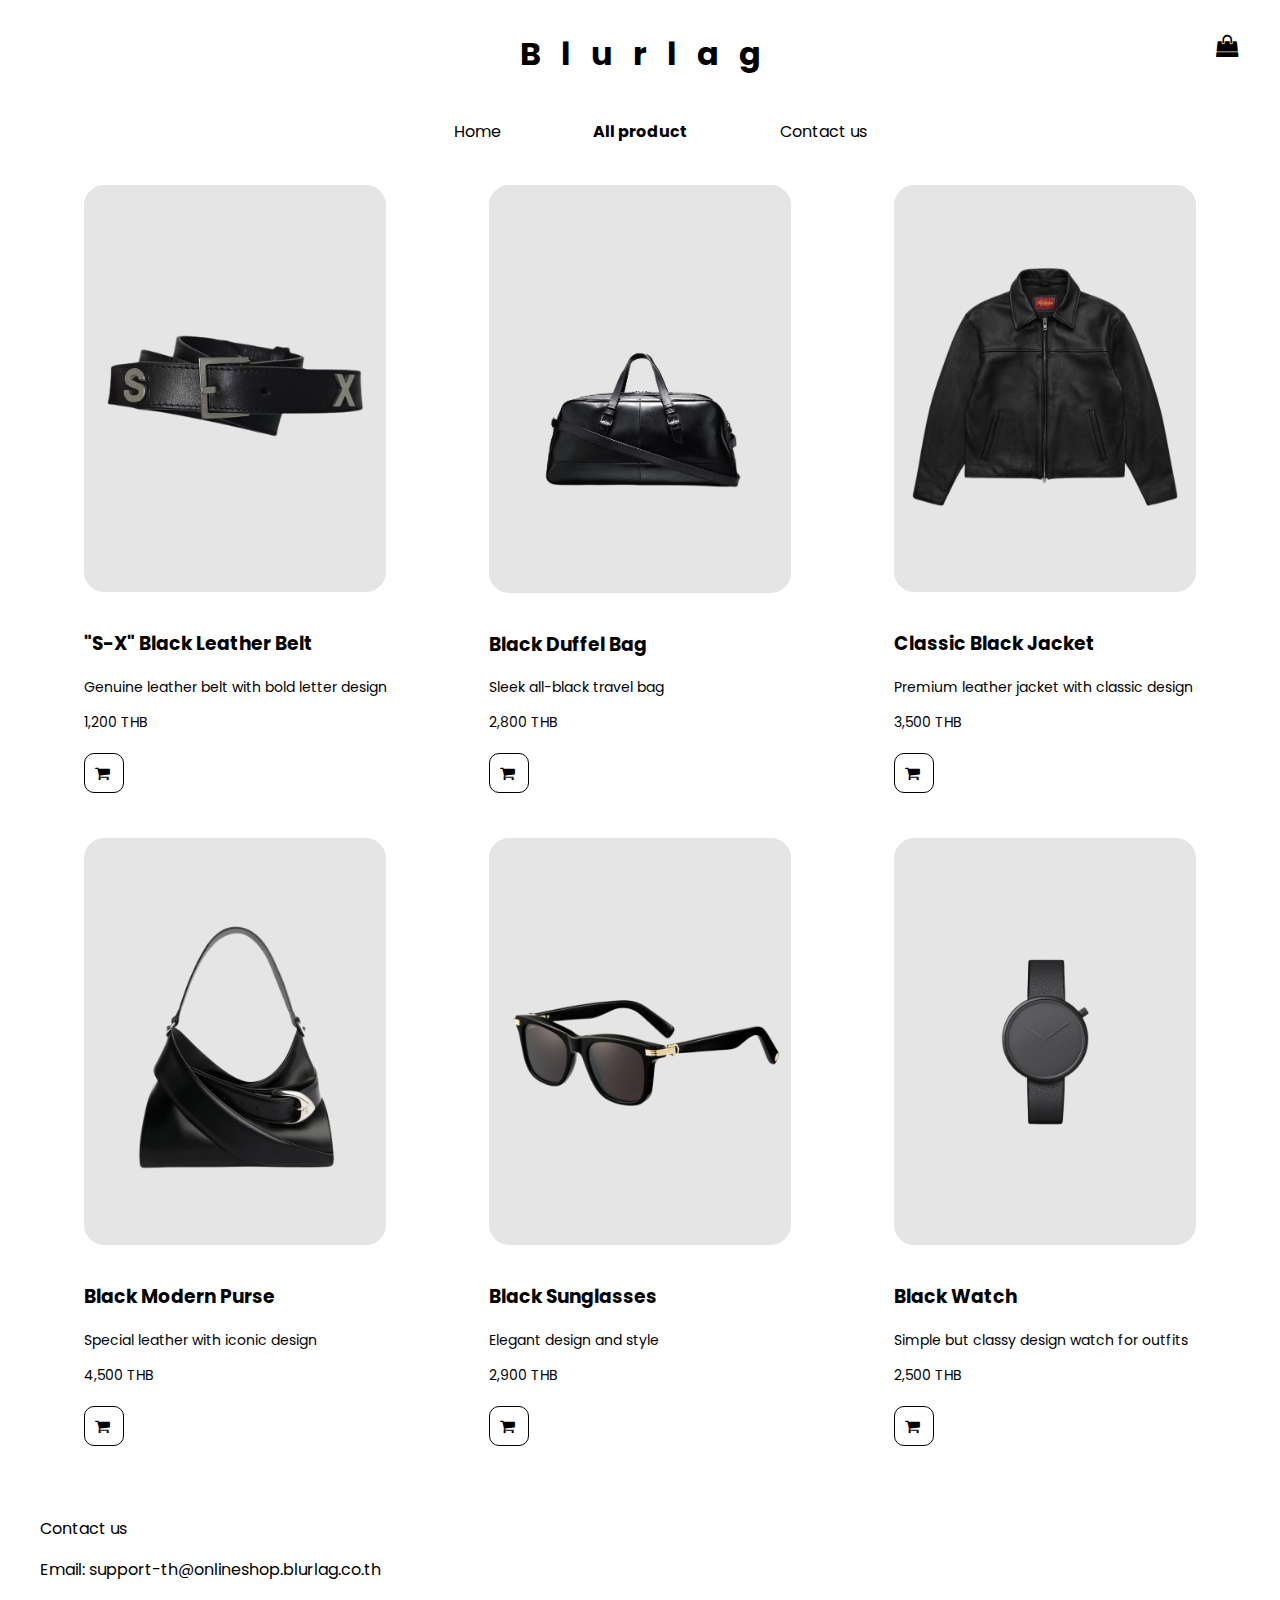
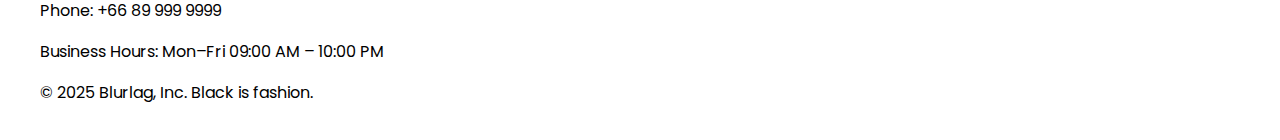
<file: my1stcategory.html>
<!DOCTYPE html>
<html lang="en">

<head>
    <meta charset="UTF-8">
    <meta name="viewport" content="width=device-width, initial-scale=1.0">
    <title>My Shop</title>
    <link rel="stylesheet" href="1ststyle.css">
    <style>
        @import url('https://fonts.googleapis.com/css2?family=Poppins:wght@400;600&display=swap');
    </style>
    <link rel="stylesheet" href="https://cdnjs.cloudflare.com/ajax/libs/font-awesome/4.7.0/css/font-awesome.min.css">
</head>

<body>

        <h1>Blurlag <i class="fa fa-shopping-bag"></i></h1>

    <div id="Menu">
        <ul>
            <li><button class="Click" onclick="location.href='index.html'">Home</button></li>
            <li><button class="Click" onclick="location.href='my1stcategory.html'"><b>All product</b></button></li>
            <li><button class="Click" onclick="location.href='my2ndcategory.html'">Contact us</button></li>
        </ul>
    </div>

    <div id="Product">
        
        <div class="Product">
            <img id="belt" src="resources/belt.png" alt="belt">
            <h3>"S-X" Black Leather Belt</h3>
            <p class="Details">Genuine leather belt with bold letter design</p>
            <p class="Price">1,200 THB</p>
            <div class="Add">
                <button class="fa fa-shopping-cart"> <b>Add to cart</b></button>
            </div>
        </div>
        
        <div class="Product">
            <img id="bag" src="resources/bag.png" alt="bag">
            <h3>Black Duffel Bag</h3>
            <p class="Details">Sleek all-black travel bag</p>
            <p class="Price">2,800 THB</p>
            <div class="Add">
                <button class="fa fa-shopping-cart"> <b>Add to cart</b></button>
            </div>
        </div>

        <div class="Product">
            <img id="jacket" src="resources/jacket.png" alt="jacket">
            <h3>Classic Black Jacket</h3>
            <p class="Details">Premium leather jacket with classic design</p>
            <p class="Price">3,500 THB</p>
            <div class="Add">
                <button class="fa fa-shopping-cart"> <b>Add to cart</b></button>
            </div>
        </div>

        <div class="Product">
            <img id="purse" src="resources/purse.png" alt="purse">
            <h3>Black Modern Purse</h3>
            <p class="Details">Special leather with iconic design</p>
            <p class="Price">4,500 THB</p>
            <div class="Add">
                <button class="fa fa-shopping-cart"> <b>Add to cart</b></button>
            </div>
        </div>

        <div class="Product">
            <img id="sunglasses" src="resources/sunglasses.png" alt="sunglasses">
            <h3>Black Sunglasses</h3>
            <p class="Details">Elegant design and style</p>
            <p class="Price">2,900 THB</p>
            <div class="Add">
                <button class="fa fa-shopping-cart"> <b>Add to cart</b></button>
            </div>
        </div>

        <div class="Product">
            <img id="watch" src="resources/watch.png" alt="watch">
            <h3>Black Watch</h3>
            <p class="Details">Simple but classy design watch for outfits</p>
            <p class="Price">2,500 THB</p>
            <div class="Add">
                <button class="fa fa-shopping-cart"> <b>Add to cart</b></button>
            </div>
        </div>

    </div>

    <div id="Footer">
        <p>Contact us</p>
        <p>Email: support-th@onlineshop.blurlag.co.th</p>
        <p>Phone: +66 89 999 9999</p>
        <p>Business Hours: Mon–Fri 09:00 AM – 10:00 PM</p>
        <p>© 2025 Blurlag, Inc. Black is fashion.</p>
    </div>

</body>

</html>
</file>
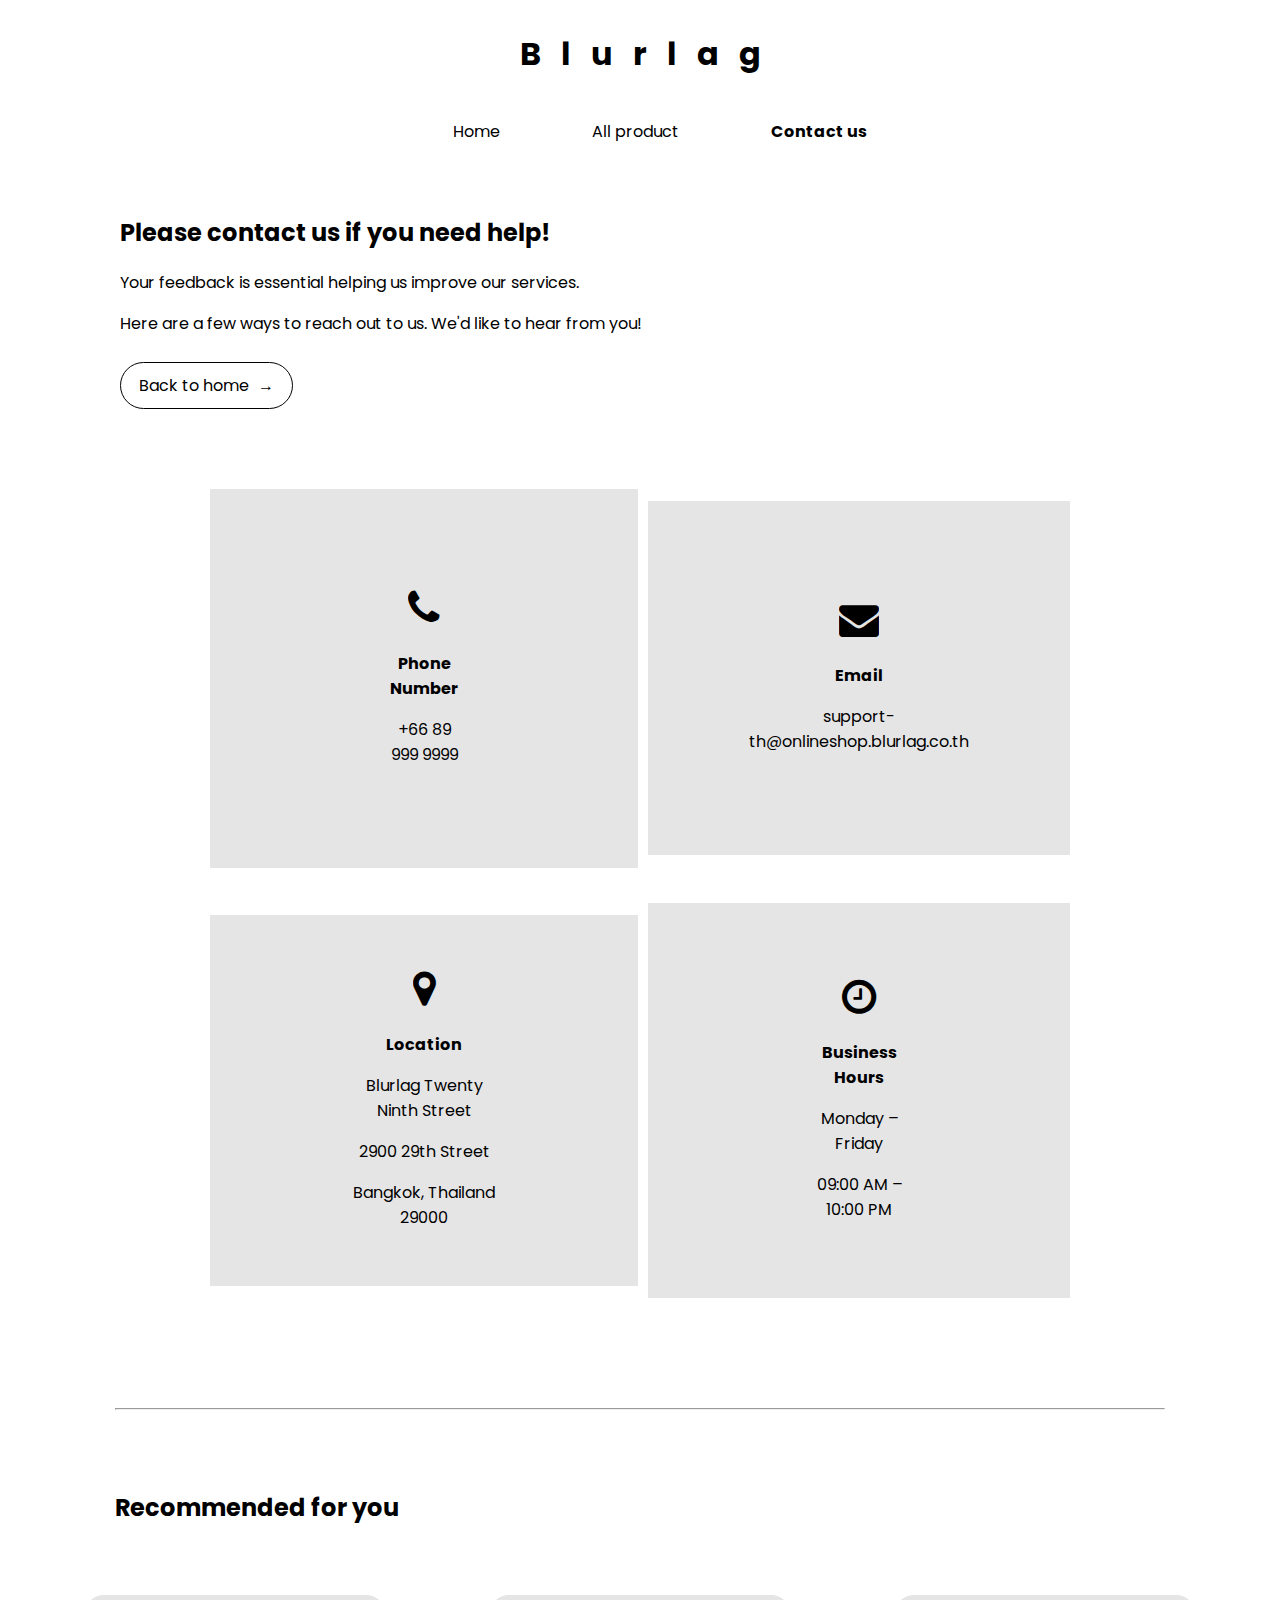
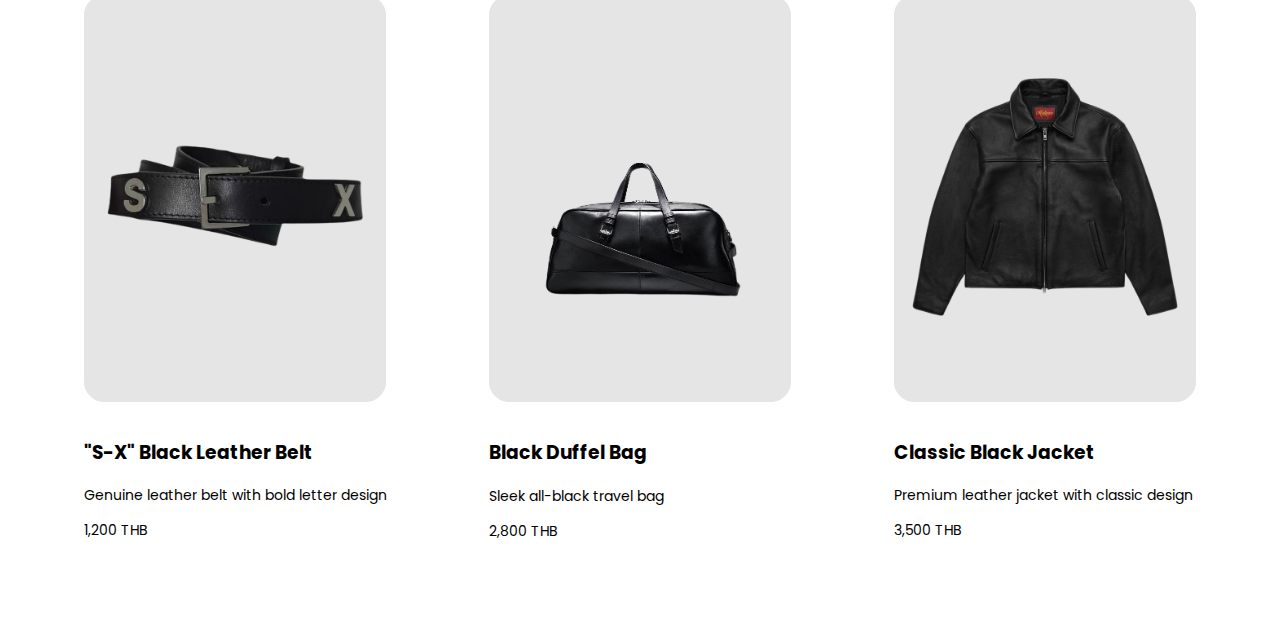
<file: my2ndcategory.html>
<!DOCTYPE html>
<html lang="en">

<head>
    <meta charset="UTF-8">
    <meta name="viewport" content="width=device-width, initial-scale=1.0">
    <title>My Shop</title>
    <link rel="stylesheet" href="2ndstyle.css">
    <style>
        @import url('https://fonts.googleapis.com/css2?family=Poppins:wght@400;600&display=swap');
    </style>
    <link rel="stylesheet" href="https://cdnjs.cloudflare.com/ajax/libs/font-awesome/4.7.0/css/font-awesome.min.css">
</head>

<body>

    <h1>Blurlag</h1>

    <div id="Menu">
        <ul>
            <li><button class="Click" onclick="location.href='index.html'">Home</button></li>
            <li><button class="Click" onclick="location.href='my1stcategory.html'">All product</button></li>
            <li><button class="Click" onclick="location.href='my2ndcategory.html'"><b>Contact us</b></button></li>
        </ul>
    </div>
    
    <div id="Info">
            <h2>Please contact us if you need help!</h2>
            <p>Your feedback is essential helping us improve our services.</p>
            <p>Here are a few ways to reach out to us. We'd like to hear from you!</p>
            <button id="Details" onclick="location.href='index.html'">Back to home <span id="Arrow">&rarr;</span></button>
    </div>

    <div id="Footer">
        
        <div id="Phone">
            <i class="fa fa-phone"></i>
            <p><b>Phone Number</b></p>
            <p>+66 89 999 9999</p>
        </div>

        <div id="Email">
            <i class="fa fa-envelope"></i>
            <p><b>Email</b></p>
            <p>support-th@onlineshop.blurlag.co.th</p>
        </div>

        <div id="Location">
            <i class="fa fa-map-marker"></i>
            <p><b>Location</b></p>
            <p>Blurlag Twenty Ninth Street</p>
            <p>2900 29th Street</p>
            <p>Bangkok, Thailand 29000</p>
        </div>

        <div id="Hours">
            <i class="fa fa-clock-o"></i>
            <p><b>Business Hours</b></p>
            <p>Monday – Friday</p>
            <p>09:00 AM – 10:00 PM</p>
        </div>

    </div>

    <hr>

    <h2 id="New">Recommended for you</h2>

    <div id="Product">
        
        <div class="Product">
            <img id="belt" src="resources/belt.png" alt="belt">
            <h3>"S-X" Black Leather Belt</h3>
            <p class="Details">Genuine leather belt with bold letter design</p>
            <p class="Price">1,200 THB</p>
        </div>
        
        <div class="Product">
            <img id="bag" src="resources/bag.png" alt="bag">
            <h3>Black Duffel Bag</h3>
            <p class="Details">Sleek all-black travel bag</p>
            <p class="Price">2,800 THB</p>
        </div>

        <div class="Product">
            <img id="jacket" src="resources/jacket.png" alt="jacket">
            <h3>Classic Black Jacket</h3>
            <p class="Details">Premium leather jacket with classic design</p>
            <p class="Price">3,500 THB</p>
        </div>

    </div>

</body>

</html>
</file>
<file: 1ststyle.css>
body {
    background-color: white;
    font-family: 'Poppins', sans-serif;
    margin: 0;
}

h1 {
    text-align: center;
    margin-top: 0;
    padding-top: 30px;
    letter-spacing: 20px;
    padding-left: 92.5px;
}

#Menu ul {
    display: flex;
    justify-content: center;
    list-style: none;
    gap: 80px;
    margin-top: 40px;
}

h3 {
    margin-top: -70px;
}

.Details {
    font-size: 14px;
}

.Price {
    margin-bottom: 20px;
    font-size: 14px;
}

img {
    width: 300px;
    background-color: #e5e5e5;
    border: 1px solid #e5e5e5;
    border-radius: 20px;
    margin-bottom: 100px;
    justify-items: center;
    transition-duration: 0.4s;
}

img:hover {
    transform: scale(1.05);
    box-shadow: 0px 0px 10px 0px black;
}

#Product {
    display: grid;
    grid-template-columns: repeat(3, 1fr);
    justify-items: center;
    margin: 40px;
    gap: 15px;
}

#belt {
    padding-bottom: 55px;
    padding-top: 50px;
    cursor: pointer;
}

#bag {
    padding-bottom: 68px;
    cursor: pointer;
}

#jacket {
    padding-bottom: 10px;
    padding-top: 20px;
    cursor: pointer;
}

#purse {
    padding-bottom: 30px;
    cursor: pointer;
}

#sunglasses {
    padding-bottom: 45px;
    padding-top: 60px;
    cursor: pointer;
}

#watch {
    padding-bottom: 55px;
    padding-top: 50px;
    cursor: pointer;
}

#Footer {
    text-align: left;
    margin-left: 40px;
    margin-bottom: 35px;
}

video {
    position: absolute;
}

.Click {
    cursor: pointer;
    border: none;
    background-color: white;
    font-size: 16px;
    font-family: 'Poppins', sans-serif;
    transition-duration: 0.4s;
}

.Click:hover {
    background-color: #e5e5e5;
    border-radius: 30px;
    padding: 15px;
}

.fa-shopping-cart {
    font-family: 'Poppins', sans-serif;
    padding: 10px;
    cursor: pointer;
    border-radius: 10px;
    width: 40px;
    height: 40px;
    background-color: white;
    border: 1px solid black;
    overflow: hidden;
    transition: all 0.5s ease;
    margin-bottom: 30px;
    white-space: nowrap;
}

.fa-shopping-cart b {
    margin-left: 10px;
    opacity: 0;
    white-space: nowrap;
    transition: all 0.5s ease;
}

.Add {
    display: inline-flex;
    align-items: center;
}

.fa-shopping-cart:hover {
    width: 150px;
    background-color: black;
    color: white;
}

.fa-shopping-cart:hover b {
    opacity: 1;
    color: white;
}

.fa-shopping-bag {
    float: right;
    margin-right: 20px;
    transform: scale(0.7);
    cursor: pointer;
}
</file>
<file: 2ndstyle.css>
body {
    background-color: white;
    font-family: 'Poppins', sans-serif;
    margin: 0;
}

h1 {
    text-align: center;
    padding-left: 20px;
    margin-top: 0;
    padding-top: 30px;
    letter-spacing: 20px;
}

h2 {
    margin-top: 90px;
}

#Arrow {
    margin-left: 5px;
}

#Details {
    cursor: pointer;
    font-family: 'Poppins', sans-serif;
    font-size: 16px;
    background-color: white;
    border: 1.5px solid black;
    padding: 10px;
    padding-right: 10px;
    border-radius: 30px;
    width: 173px;
    text-align: center;
    transition-duration: 0.4s;
    margin-top: 10px
}

#Details:hover {
    background-color: black;
    color: white;
}

#Info {
    padding-left: 120px;
    padding-bottom: 40px;
}

#Menu ul {
    display: flex;
    justify-content: center;
    list-style: none;
    gap: 80px;
    margin-top: 40px;
    margin-bottom: -20px;
}

.Click {
    cursor: pointer;
    border: none;
    background-color: white;
    font-size: 16px;
    font-family: 'Poppins', sans-serif;
    transition-duration: 0.4s;
}

.Click:hover {
    background-color: #e5e5e5;
    border-radius: 30px;
    padding: 15px;
}

hr {
    margin: 110px 115px;
}

#New {
    margin-left: 115px;
    padding-bottom: 30px;
    margin-top: -30px;
}

#Footer {
    display: grid;
    grid-template-columns: repeat(2, 1fr);
    justify-items: center;
    align-items: center;
    gap: 35px 10px;
    margin: 40px 210px;
}

#Phone {
    text-align: center;
    background-color: #e5e5e5;
    padding: 85px 180px;
}

#Email {
    text-align: center;
    background-color: #e5e5e5;
    padding: 85px 100px;
}

#Location {
    text-align: center;
    background-color: #e5e5e5;
    padding: 40px 140px;
}

#Hours {
    text-align: center;
    background-color: #e5e5e5;
    padding: 60px 167px;
}

i {
    transform: scale(2.5);
    margin-bottom: 20px;
    margin-top: 25px;
}

.Details {
    font-size: 14px;
}

.Price {
    margin-bottom: 40px;
    font-size: 14px;
}

img {
    width: 300px;
    background-color: #e5e5e5;
    border: 1px solid #e5e5e5;
    border-radius: 20px;
    margin-bottom: 10px;
    justify-items: center;
    transition-duration: 0.4s;
}

img:hover {
    transform: scale(1.05);
    box-shadow: 0px 0px 10px 0px black;
}

#Product {
    display: grid;
    grid-template-columns: repeat(3, 1fr);
    justify-items: center;
    margin: 40px;
    gap: 15px;
}

#belt {
    padding-bottom: 55px;
    padding-top: 50px;
    cursor: pointer;
}

#bag {
    padding-bottom: 68px;
    cursor: pointer;
}

#jacket {
    padding-bottom: 10px;
    padding-top: 20px;
    cursor: pointer;
}
</file>
